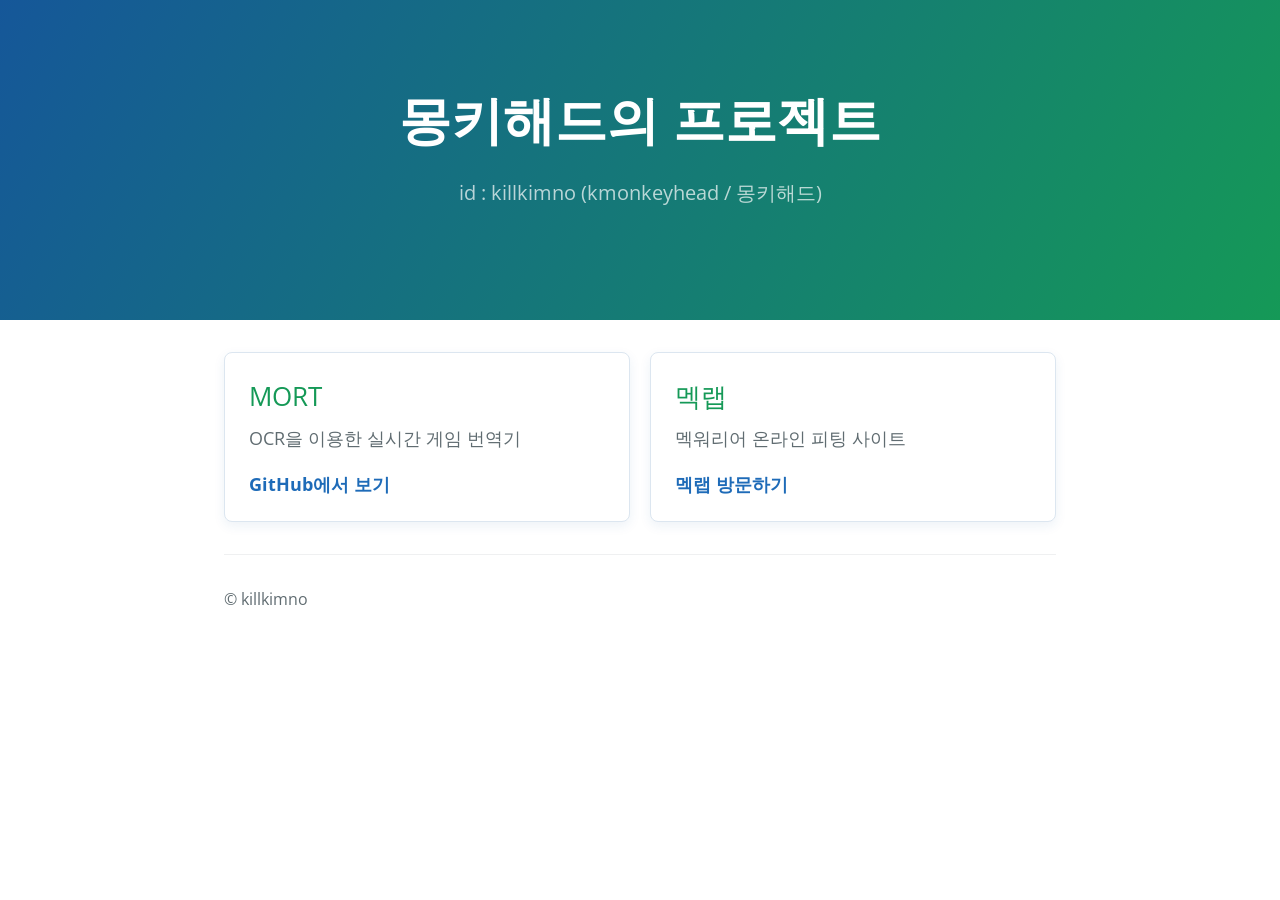
<file: index.html>
<!DOCTYPE html>
<html lang="ko">
  <head>
    <meta charset="UTF-8">
    <meta name="viewport" content="width=device-width, initial-scale=1">
    <meta name="description" content="몽키해드의 프로젝트를 소개합니다.">
    <title>몽키해드의 프로젝트</title>
    <link rel="stylesheet" type="text/css" href="/MORT_VERSION/stylesheets/normalize.css" media="screen">
    <link href="https://fonts.googleapis.com/css?family=Open+Sans:400,700" rel="stylesheet" type="text/css">
    <link rel="stylesheet" type="text/css" href="/MORT_VERSION/stylesheets/stylesheet.css" media="screen">
  </head>
  <body>
    <header class="page-header">
      <h1 class="project-name">몽키해드의 프로젝트</h1>
      <p class="project-tagline">id : killkimno (kmonkeyhead / 몽키해드)</p>
    </header>

    <main class="main-content">
      <section class="project-list" aria-label="프로젝트 목록">
        <article class="project-card">
          <h2>MORT</h2>
          <p>OCR을 이용한 실시간 게임 번역기</p>
          <a class="project-link" href="https://github.com/kmonkeyhead/MORT">GitHub에서 보기</a>
        </article>

        <article class="project-card">
          <h2>멕랩</h2>
          <p>멕워리어 온라인 피팅 사이트</p>
          <a class="project-link" href="https://kmonkeyhead.github.io/mwolab/">멕랩 방문하기</a>
        </article>
      </section>

      <footer class="site-footer">
        <span>© killkimno</span>
      </footer>
    </main>
  </body>
</html>
</file>
<file: MORT_VERSION/stylesheets/stylesheet.css>
* {
  box-sizing: border-box; }

body {
  padding: 0;
  margin: 0;
  font-family: "Open Sans", "Helvetica Neue", Helvetica, Arial, sans-serif;
  font-size: 16px;
  line-height: 1.5;
  color: #606c71; }

a {
  color: #1e6bb8;
  text-decoration: none; }
  a:hover {
    text-decoration: underline; }

.btn {
  display: inline-block;
  margin-bottom: 1rem;
  color: rgba(255, 255, 255, 0.7);
  background-color: rgba(255, 255, 255, 0.08);
  border-color: rgba(255, 255, 255, 0.2);
  border-style: solid;
  border-width: 1px;
  border-radius: 0.3rem;
  transition: color 0.2s, background-color 0.2s, border-color 0.2s; }
  .btn + .btn {
    margin-left: 1rem; }

.btn:hover {
  color: rgba(255, 255, 255, 0.8);
  text-decoration: none;
  background-color: rgba(255, 255, 255, 0.2);
  border-color: rgba(255, 255, 255, 0.3); }

@media screen and (min-width: 64em) {
  .btn {
    padding: 0.75rem 1rem; } }

@media screen and (min-width: 42em) and (max-width: 64em) {
  .btn {
    padding: 0.6rem 0.9rem;
    font-size: 0.9rem; } }

@media screen and (max-width: 42em) {
  .btn {
    display: block;
    width: 100%;
    padding: 0.75rem;
    font-size: 0.9rem; }
    .btn + .btn {
      margin-top: 1rem;
      margin-left: 0; } }

.page-header {
  color: #fff;
  text-align: center;
  background-color: #159957;
  background-image: linear-gradient(120deg, #155799, #159957); }

@media screen and (min-width: 64em) {
  .page-header {
    padding: 5rem 6rem; } }

@media screen and (min-width: 42em) and (max-width: 64em) {
  .page-header {
    padding: 3rem 4rem; } }

@media screen and (max-width: 42em) {
  .page-header {
    padding: 2rem 1rem; } }

.project-name {
  margin-top: 0;
  margin-bottom: 0.1rem; }

@media screen and (min-width: 64em) {
  .project-name {
    font-size: 3.25rem; } }

@media screen and (min-width: 42em) and (max-width: 64em) {
  .project-name {
    font-size: 2.25rem; } }

@media screen and (max-width: 42em) {
  .project-name {
    font-size: 1.75rem; } }

.project-tagline {
  margin-bottom: 2rem;
  font-weight: normal;
  opacity: 0.7; }

@media screen and (min-width: 64em) {
  .project-tagline {
    font-size: 1.25rem; } }

@media screen and (min-width: 42em) and (max-width: 64em) {
  .project-tagline {
    font-size: 1.15rem; } }

@media screen and (max-width: 42em) {
  .project-tagline {
    font-size: 1rem; } }

.main-content :first-child {
  margin-top: 0; }
.main-content img {
  max-width: 100%; }
.main-content h1, .main-content h2, .main-content h3, .main-content h4, .main-content h5, .main-content h6 {
  margin-top: 2rem;
  margin-bottom: 1rem;
  font-weight: normal;
  color: #159957; }
.main-content p {
  margin-bottom: 1em; }
.main-content code {
  padding: 2px 4px;
  font-family: Consolas, "Liberation Mono", Menlo, Courier, monospace;
  font-size: 0.9rem;
  color: #383e41;
  background-color: #f3f6fa;
  border-radius: 0.3rem; }
.main-content pre {
  padding: 0.8rem;
  margin-top: 0;
  margin-bottom: 1rem;
  font: 1rem Consolas, "Liberation Mono", Menlo, Courier, monospace;
  color: #567482;
  word-wrap: normal;
  background-color: #f3f6fa;
  border: solid 1px #dce6f0;
  border-radius: 0.3rem; }
  .main-content pre > code {
    padding: 0;
    margin: 0;
    font-size: 0.9rem;
    color: #567482;
    word-break: normal;
    white-space: pre;
    background: transparent;
    border: 0; }
.main-content .highlight {
  margin-bottom: 1rem; }
  .main-content .highlight pre {
    margin-bottom: 0;
    word-break: normal; }
.main-content .highlight pre, .main-content pre {
  padding: 0.8rem;
  overflow: auto;
  font-size: 0.9rem;
  line-height: 1.45;
  border-radius: 0.3rem; }
.main-content pre code, .main-content pre tt {
  display: inline;
  max-width: initial;
  padding: 0;
  margin: 0;
  overflow: initial;
  line-height: inherit;
  word-wrap: normal;
  background-color: transparent;
  border: 0; }
  .main-content pre code:before, .main-content pre code:after, .main-content pre tt:before, .main-content pre tt:after {
    content: normal; }
.main-content ul, .main-content ol {
  margin-top: 0; }
.main-content blockquote {
  padding: 0 1rem;
  margin-left: 0;
  color: #819198;
  border-left: 0.3rem solid #dce6f0; }
  .main-content blockquote > :first-child {
    margin-top: 0; }
  .main-content blockquote > :last-child {
    margin-bottom: 0; }
.main-content table {
  display: block;
  width: 100%;
  overflow: auto;
  word-break: normal;
  word-break: keep-all; }
  .main-content table th {
    font-weight: bold; }
  .main-content table th, .main-content table td {
    padding: 0.5rem 1rem;
    border: 1px solid #e9ebec; }
.main-content dl {
  padding: 0; }
  .main-content dl dt {
    padding: 0;
    margin-top: 1rem;
    font-size: 1rem;
    font-weight: bold; }
  .main-content dl dd {
    padding: 0;
    margin-bottom: 1rem; }
.main-content hr {
  height: 2px;
  padding: 0;
  margin: 1rem 0;
  background-color: #eff0f1;
  border: 0; }

@media screen and (min-width: 64em) {
  .main-content {
    max-width: 64rem;
    padding: 2rem 6rem;
    margin: 0 auto;
    font-size: 1.1rem; } }

@media screen and (min-width: 42em) and (max-width: 64em) {
  .main-content {
    padding: 2rem 4rem;
    font-size: 1.1rem; } }

@media screen and (max-width: 42em) {
  .main-content {
    padding: 2rem 1rem;
    font-size: 1rem; } }

.site-footer {
  padding-top: 2rem;
  margin-top: 2rem;
  border-top: solid 1px #eff0f1; }

.site-footer-owner {
  display: block;
  font-weight: bold; }

.site-footer-credits {
  color: #819198; }

.project-list {
  display: grid;
  grid-template-columns: repeat(auto-fit, minmax(16rem, 1fr));
  gap: 1.25rem; }

.project-card {
  padding: 1.5rem;
  border: 1px solid #dce6f0;
  border-radius: 0.5rem;
  background-color: #fff;
  box-shadow: 0 0.25rem 0.75rem rgba(21, 87, 153, 0.08); }

.project-card h2 {
  margin: 0 0 0.5rem; }

.project-card p {
  margin: 0 0 1.25rem; }

.project-link {
  display: inline-block;
  font-weight: bold; }

@media screen and (min-width: 64em) {
  .site-footer {
    font-size: 1rem; } }

@media screen and (min-width: 42em) and (max-width: 64em) {
  .site-footer {
    font-size: 1rem; } }

@media screen and (max-width: 42em) {
  .site-footer {
    font-size: 0.9rem; } }
</file>
